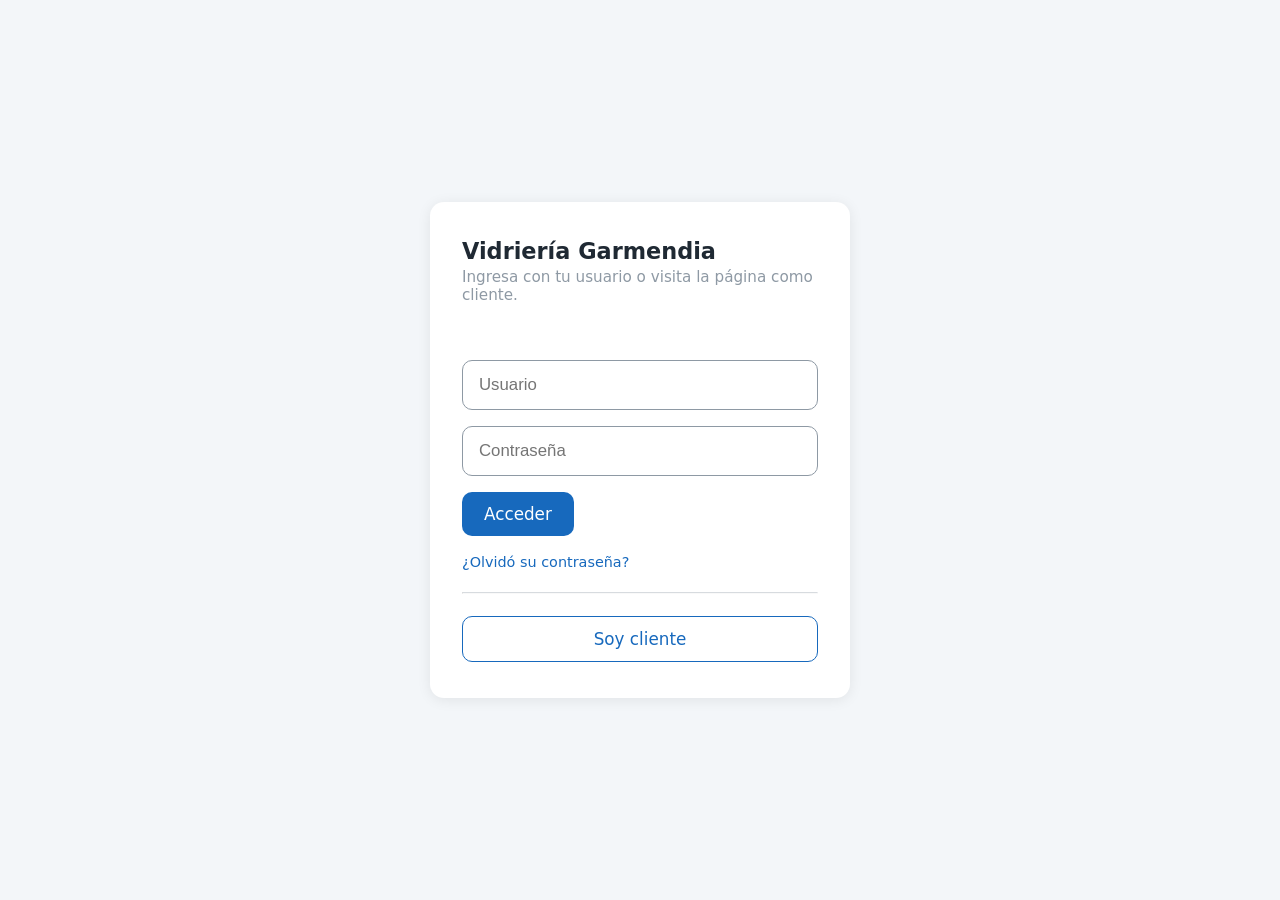
<file: index.html>
<!DOCTYPE html>
<html lang="es">

<head>
    <script>
        if (!sessionStorage.getItem("acceso")) {
            location.replace("login.html");
        }
    </script>

    <meta charset="UTF-8">
    <meta name="viewport" content="width=device-width, initial-scale=1.0">
    <meta name="theme-color" content="#1c2b3a">
    <meta
        name="description"
        content="Vidriería Garmendia - Ventanas, puertas, vidrios fijos y vitrinas de aluminio y vidrio."
    >

    <title>Vidriería Garmendia</title>

    <!-- CSS -->
    <link rel="stylesheet" href="style.css">
</head>

<body>

    <!-- =====================================
         BARRA SUPERIOR
         ===================================== -->
    <div class="top-bar">
        <div class="top-container">
            <p>
                Calidad que se mira
            </p>

            <div class="top-contact">
                <span>
                    📞 +505 8494 2067
                </span>

                <a
                    href="https://wa.me/50584942067"
                    target="_blank"
                >
                    WhatsApp
                </a>

                <button
                    type="button"
                    id="themeToggle"
                    class="theme-toggle"
                    aria-label="Cambiar a modo oscuro"
                    aria-pressed="false"
                >
                    🌙
                </button>
            </div>
        </div>
    </div>

    <!-- =====================================
         ENCABEZADO / NAVEGACIÓN
         ===================================== -->
    <header>
        <div class="header-container">
            <a
                href="#inicio"
                class="logo"
            >
                Vidriería
                <strong>Garmendia</strong>
            </a>

            <nav>
                <ul class="nav-links">
                    <li>
                        <a href="#inicio">
                            Inicio
                        </a>
                    </li>
                    <li>
                        <a href="#nosotros">
                            Nosotros
                        </a>
                    </li>
                    <li>
                        <a href="#productos">
                            Productos
                        </a>
                    </li>
                    <li>
                        <a href="#servicios">
                            Servicios
                        </a>
                    </li>
                    <li>
                        <a href="#cotizacion">
                            Contacto
                        </a>
                    </li>
                </ul>
            </nav>

            <a
                href="https://wa.me/50584942067"
                target="_blank"
                class="header-button"
            >
                Cotizar
            </a>
        </div>
    </header>

    <!-- =====================================
         HERO / PORTADA
         ===================================== -->
    <main>
        <section
            id="inicio"
            class="hero"
        >
            <div class="hero-content">
                <p class="hero-small">
                    VIDRIO • ALUMINIO • DISEÑO
                </p>

                <h1>
                    Calidad que se mira
                </h1>

                <p class="hero-description">
                    Diseñamos y fabricamos soluciones
                    en vidrio y aluminio para hogares,
                    negocios y proyectos.
                </p>

                <div class="hero-buttons">
                    <a
                        href="#productos"
                        class="button primary"
                    >
                        Ver productos
                    </a>

                    <a
                        href="https://wa.me/50584942067"
                        target="_blank"
                        class="button whatsapp"
                    >
                        Cotizar por WhatsApp
                    </a>
                </div>
            </div>
        </section>

        <!-- =====================================
             FRANJA DE SERVICIOS
             ===================================== -->
        <section class="services-strip">
            <div class="service-box">
                <span class="service-icon">
                    ◇
                </span>
                <div>
                    <h3>
                        Vidrios
                    </h3>
                    <p>
                        Calidad y resistencia
                    </p>
                </div>
            </div>

            <div class="service-box">
                <span class="service-icon">
                    ▣
                </span>
                <div>
                    <h3>
                        Aluminio
                    </h3>
                    <p>
                        Diseños modernos
                    </p>
                </div>
            </div>

            <div class="service-box">
                <span class="service-icon">
                    □
                </span>
                <div>
                    <h3>
                        Fabricación
                    </h3>
                    <p>
                        Trabajos personalizados
                    </p>
                </div>
            </div>

            <div class="service-box">
                <span class="service-icon">
                    ✓
                </span>
                <div>
                    <h3>
                        Cotización
                    </h3>
                    <p>
                        Atención personalizada
                    </p>
                </div>
            </div>
        </section>

        <!-- =====================================
             NOSOTROS
             ===================================== -->
        <section
            id="nosotros"
            class="about"
        >
            <div class="about-image">
                <img
                    src="img/ventanas1.jpeg"
                    alt="Trabajo de Vidriería Garmendia"
                >
            </div>

            <div class="about-content">
                <span class="section-label">
                    SOBRE NOSOTROS
                </span>

                <h2>
                    Vidriería Garmendia
                </h2>

                <p>
                    Nos especializamos en trabajos de
                    vidrio y aluminio para hogares,
                    comercios y diferentes proyectos.
                    Estamos ubicados del parque central de san rafael del sur 
                    media abajo.
                </p>

                <p>
                    Ofrecemos soluciones funcionales,
                    modernas y adaptadas a las necesidades
                    de cada cliente.
                </p>

                <a
                    href="#cotizacion"
                    class="text-button"
                >
                    Solicitar información →
                </a>
            </div>
        </section>

        <!-- =====================================
             PRODUCTOS
             ===================================== -->
        <section
            id="productos"
            class="products-section"
        >
            <div class="section-heading">
                <span class="section-label">
                    NUESTROS PRODUCTOS
                </span>

                <h2>
                    Soluciones en vidrio y aluminio
                </h2>

                <p>
                    Conoce algunos de nuestros principales
                    productos y trabajos.
                </p>
            </div>

            <div class="products-grid">
                <!-- VENTANAS -->
                <article class="product-card">
                    <div class="product-image">
                        <img
                            src="img/ventanas1.jpeg"
                            alt="Ventanas de aluminio"
                        >
                    </div>
                    <div class="product-content">
                        <span>
                            01
                        </span>
                        <h3>
                            Ventanas
                        </h3>
                        <p>
                            Ventanas de aluminio y vidrio
                            para diferentes espacios.
                        </p>
                        <a
                            href="#ventanas"
                            class="product-link"
                        >
                            Ver modelos →
                        </a>
                    </div>
                </article>

                <!-- PUERTAS -->
                <article class="product-card">
                    <div class="product-image">
                        <img
                            src="img/puerta1.jpeg"
                            alt="Puertas de vidrio y aluminio"
                        >
                    </div>
                    <div class="product-content">
                        <span>
                            02
                        </span>
                        <h3>
                            Puertas
                        </h3>
                        <p>
                            Puertas corredizas y diseños
                            modernos en vidrio y aluminio.
                        </p>
                        <a
                            href="#puertas"
                            class="product-link"
                        >
                            Ver modelos →
                        </a>
                    </div>
                </article>

                <!-- VIDRIOS -->
                <article class="product-card">
                    <div class="product-image">
                        <img
                            src="img/FIJO.jpeg"
                            alt="Vidrios fijos"
                        >
                    </div>
                    <div class="product-content">
                        <span>
                            03
                        </span>
                        <h3>
                            Vidrios fijos
                        </h3>
                        <p>
                            Vidrios fijos de diferentes
                            tamaños, colores y grosores.
                        </p>
                        <a
                            href="#vidrios"
                            class="product-link"
                        >
                            Ver modelos →
                        </a>
                    </div>
                </article>

                <!-- VITRINAS -->
                <article class="product-card">
                    <div class="product-image">
                        <img
                            src="img/vetrina1.jpeg"
                            alt="Vitrinas de vidrio"
                        >
                    </div>
                    <div class="product-content">
                        <span>
                            04
                        </span>
                        <h3>
                            Vitrinas
                        </h3>
                        <p>
                            Vitrinas para negocios,
                            tiendas y diferentes espacios.
                        </p>
                        <a
                            href="#vitrinas"
                            class="product-link"
                        >
                            Ver modelos →
                        </a>
                    </div>
                </article>
            </div>
        </section>

        <!-- =====================================
             VENTANAS CATALOGO
             ===================================== -->
        <section
            id="ventanas"
            class="catalog-section"
        >
            <div class="catalog-title">
                <span class="section-label">
                    VENTANAS
                </span>
                <h2>
                    Diseños para cada espacio
                </h2>
            </div>

            <div class="catalog-grid">
                <div class="catalog-item">
                    <img
                        src="img/ventanas2.jpeg"
                        alt="Ventana de aluminio"
                    >
                    <h3>
                        Ventana de aluminio
                    </h3>
                    <p>
                        Vidrio reflectivo con marco
                        de aluminio.
                    </p>
                    <a
                        href="img/ventanas2.jpeg"
                        target="_blank"
                    >
                        Ver imagen
                    </a>
                </div>

                <div class="catalog-item">
                    <img
                        src="img/ventanas1.jpeg"
                        alt="Ventana decorativa"
                    >
                    <h3>
                        Ventana decorativa
                    </h3>
                    <p>
                        Diseños modernos y elegantes.
                    </p>
                    <a
                        href="img/ventanas2.jpeg"
                        target="_blank"
                    >
                        Ver imagen
                    </a>
                </div>
            </div>
        </section>

        <!-- =====================================
             PUERTAS CATALOGO
             ===================================== -->
        <section
            id="puertas"
            class="catalog-section dark-section"
</file>
<file: style.css>
/* =========================================
   VARIABLES GLOBALES — PALETA AZUL Y PLATEADO CÁLIDO
   ========================================= */

:root {

    /* --- Azules profundos (marca) --- */
    --color-primary-900: #1c2b3a;   /* Azul noche cálido, casi carbón */
    --color-primary-800: #23374a;
    --color-primary-700: #2c4459;
    --color-primary-600: #3a5670;   /* Azul principal de marca */
    --color-primary-500: #4c6d88;
    --color-primary-400: #6f8ba3;   /* Azul acento suave */
    --color-primary-300: #9ab0c2;

    /* --- Plateados cálidos (neutros) --- */
    --color-silver-50:  #f7f6f4;    /* Fondo general, marfil-plateado */
    --color-silver-100: #f0efec;
    --color-silver-200: #e4e2de;
    --color-silver-300: #d2cfc9;
    --color-silver-400: #b0aca4;

    /* --- Texto --- */
    --color-text: #2a2d33;
    --color-text-muted: #6b6f76;
    --color-text-soft: #8b8f95;
    --color-white: #ffffff;

    /* --- Marca WhatsApp (mantenido, tono ligeramente atenuado) --- */
    --color-whatsapp: #2fae66;
    --color-whatsapp-hover: #24894f;

    /* --- Superficies --- */
    --bg-body: var(--color-silver-50);
    --bg-surface: var(--color-white);
    --bg-surface-alt: #f2f4f5;
    --bg-header: var(--color-white);
    --bg-dark: var(--color-primary-900);
    --bg-dark-alt: #17242f;

    /* --- Roles semánticos --- */
    --text-heading: var(--color-primary-800);
    --text-body: var(--color-text-muted);
    --text-on-dark: #eef1f3;
    --text-on-dark-muted: #b7c2ca;
    --accent: var(--color-primary-500);
    --accent-strong: var(--color-primary-700);
    --accent-soft: #dbe6ee;

    /* --- Bordes y sombras --- */
    --border-soft: #e4e2de;
    --shadow-sm: 0 2px 12px rgba(28, 43, 58, 0.08);
    --shadow-md: 0 10px 30px rgba(28, 43, 58, 0.12);
    --shadow-lg: 0 15px 45px rgba(28, 43, 58, 0.16);

    /* --- Movimiento --- */
    --ease: cubic-bezier(0.4, 0, 0.2, 1);
    --transition-fast: 0.2s var(--ease);
    --transition-base: 0.3s var(--ease);
    --transition-slow: 0.45s var(--ease);

    /* --- Radios --- */
    --radius-sm: 6px;
    --radius-md: 10px;
    --radius-lg: 16px;

    color-scheme: light;
}


/* --- Modo oscuro automático (según sistema) --- */
@media (prefers-color-scheme: dark) {
    :root:not(.light-mode) {

        --bg-body: #10181f;
        --bg-surface: #182430;
        --bg-surface-alt: #1c2933;
        --bg-header: #14202a;
        --bg-dark: #0c1620;
        --bg-dark-alt: #0a1219;

        --text-heading: #e7ecef;
        --text-body: #aab4bd;
        --text-on-dark: #eef1f3;
        --text-on-dark-muted: #93a2ac;

        --color-text: #e7ecef;
        --color-text-muted: #a7b1ba;

        --accent: #8fb0c8;
        --accent-strong: #b8cede;
        --accent-soft: #223442;

        --border-soft: #263540;

        --shadow-sm: 0 2px 14px rgba(0, 0, 0, 0.35);
        --shadow-md: 0 10px 32px rgba(0, 0, 0, 0.4);
        --shadow-lg: 0 18px 48px rgba(0, 0, 0, 0.45);

        color-scheme: dark;
    }
}

/* --- Modo oscuro manual (clase togglable vía JS) --- */
:root.dark-mode {

    --bg-body: #10181f;
    --bg-surface: #182430;
    --bg-surface-alt: #1c2933;
    --bg-header: #14202a;
    --bg-dark: #0c1620;
    --bg-dark-alt: #0a1219;

    --text-heading: #e7ecef;
    --text-body: #aab4bd;
    --text-on-dark: #eef1f3;
    --text-on-dark-muted: #93a2ac;

    --color-text: #e7ecef;
    --color-text-muted: #a7b1ba;

    --accent: #8fb0c8;
    --accent-strong: #b8cede;
    --accent-soft: #223442;

    --border-soft: #263540;

    --shadow-sm: 0 2px 14px rgba(0, 0, 0, 0.35);
    --shadow-md: 0 10px 32px rgba(0, 0, 0, 0.4);
    --shadow-lg: 0 18px 48px rgba(0, 0, 0, 0.45);

    color-scheme: dark;
}

/* --- Fuerza modo claro incluso con sistema en oscuro --- */
:root.light-mode {
    --bg-body: var(--color-silver-50);
    --bg-surface: var(--color-white);
    --bg-surface-alt: #f2f4f5;
    --bg-header: var(--color-white);
    --bg-dark: var(--color-primary-900);
    --bg-dark-alt: #17242f;

    --text-heading: var(--color-primary-800);
    --text-body: var(--color-text-muted);
    --color-text: #2a2d33;
    --color-text-muted: #6b6f76;

    --accent: var(--color-primary-500);
    --accent-strong: var(--color-primary-700);
    --accent-soft: #dbe6ee;
    --border-soft: #e4e2de;

    color-scheme: light;
}


/* =========================================
   CONFIGURACIÓN GENERAL
   ========================================= */

* {
    margin: 0;
    padding: 0;
    box-sizing: border-box;
}

html {
    scroll-behavior: smooth;
}

body {
    font-family: -apple-system, BlinkMacSystemFont, "Segoe UI", Arial, Helvetica, sans-serif;
    background-color: var(--bg-body);
    color: var(--color-text);
    line-height: 1.6;
    transition: background-color var(--transition-base), color var(--transition-base);
    -webkit-font-smoothing: antialiased;
}

img {
    max-width: 100%;
    display: block;
}

a {
    text-decoration: none;
    color: inherit;
}

/* Accesibilidad: foco visible consistente en todo el sitio */
a:focus-visible,
button:focus-visible,
.header-button:focus-visible,
.theme-toggle:focus-visible {
    outline: 2px solid var(--accent);
    outline-offset: 3px;
    border-radius: 3px;
}

::selection {
    background-color: var(--accent-soft);
    color: var(--accent-strong);
}

@media (prefers-reduced-motion: reduce) {
    *,
    *::before,
    *::after {
        animation-duration: 0.01ms !important;
        animation-iteration-count: 1 !important;
        transition-duration: 0.01ms !important;
        scroll-behavior: auto !important;
    }
}


/* =========================================
   BARRA SUPERIOR
   ========================================= */

.top-bar {
    background-color: var(--bg-dark-alt);
    color: var(--text-on-dark);
    font-size: 13px;
}

.top-container {
    max-width: 1200px;
    margin: auto;

    padding: 9px 20px;

    display: flex;
    justify-content: space-between;
    align-items: center;
}

.top-contact {
    display: flex;
    gap: 20px;
    align-items: center;
}

.top-contact a {
    color: var(--color-primary-300);
    font-weight: bold;
    transition: color var(--transition-fast);
}

.top-contact a:hover {
    color: var(--text-on-dark);
}

/* Botón de tema (añadido, no rompe estructura existente) */
.theme-toggle {
    display: inline-flex;
    align-items: center;
    justify-content: center;

    width: 30px;
    height: 30px;

    border-radius: 50%;
    border: 1px solid rgba(255, 255, 255, 0.25);
    background-color: transparent;

    color: var(--text-on-dark);
    font-size: 14px;
    cursor: pointer;

    transition: background-color var(--transition-fast), transform var(--transition-fast);
}

.theme-toggle:hover {
    background-color: rgba(255, 255, 255, 0.12);
    transform: translateY(-1px);
}

.theme-toggle:active {
    transform: translateY(0) scale(0.94);
}


/* =========================================
   HEADER
   ========================================= */

header {
    background-color: var(--bg-header);

    position: sticky;
    top: 0;

    z-index: 1000;

    box-shadow: var(--shadow-sm);
    transition: background-color var(--transition-base);
}

.header-container {
    max-width: 1200px;
    margin: auto;

    padding: 18px 20px;

    display: flex;
    align-items: center;
    justify-content: space-between;

    gap: 30px;
}


/* =========================================
   LOGO
   ========================================= */

.logo {
    color: var(--text-heading);

    font-size: 22px;
    font-weight: 300;

    white-space: nowrap;
    transition: opacity var(--transition-fast);
}

.logo:hover {
    opacity: 0.8;
}

.logo strong {
    font-weight: 800;
}


/* =========================================
   MENÚ
   ========================================= */

.nav-links {
    list-style: none;

    display: flex;
    align-items: center;

    gap: 28px;
}

.nav-links a {
    position: relative;

    color: var(--color-text);

    font-size: 14px;
    font-weight: 600;

    padding: 6px 2px;

    transition: color var(--transition-base);
}

.nav-links a::after {
    content: "";

    position: absolute;
    left: 0;
    bottom: 0;

    width: 100%;
    height: 2px;

    background-color: var(--accent);

    transform: scaleX(0);
    transform-origin: right;

    transition: transform var(--transition-base);
}

.nav-links a:hover {
    color: var(--accent-strong);
}

.nav-links a:hover::after {
    transform: scaleX(1);
    transform-origin: left;
}


/* =========================================
   BOTÓN DEL HEADER
   ========================================= */

.header-button {
    background-color: var(--accent-strong);

    color: var(--color-white);

    padding: 11px 22px;

    border-radius: var(--radius-sm);

    font-size: 14px;
    font-weight: bold;

    min-height: 44px;

    display: inline-flex;
    align-items: center;

    transition: background-color var(--transition-base), transform var(--transition-fast), box-shadow var(--transition-base);
}

.header-button:hover {
    background-color: var(--color-primary-500);
    box-shadow: var(--shadow-sm);
    transform: translateY(-1px);
}

.header-button:active {
    transform: translateY(0);
}


/* =========================================
   HERO
   ========================================= */

.hero {
    min-height: 680px;

    display: flex;
    align-items: center;

    background:
        linear-gradient(
            100deg,
            rgba(23, 36, 47, 0.86),
            rgba(28, 43, 58, 0.55),
            rgba(28, 43, 58, 0.2)
        ),
        url("img/ventanas1.jpeg");

    background-size: cover;
    background-position: center;
}

.hero-content {
    width: 1200px;
    max-width: 90%;

    margin: auto;

    color: var(--color-white);
}

.hero-small {
    color: #b9d2e0;

    font-size: 14px;
    font-weight: bold;

    letter-spacing: 3px;

    margin-bottom: 20px;
}

.hero h1 {
    max-width: 700px;

    font-size: clamp(42px, 7vw, 76px);

    line-height: 1.08;

    margin-bottom: 25px;

    letter-spacing: -0.01em;
}

.hero-description {
    max-width: 600px;

    font-size: 18px;

    color: #e6eaed;

    margin-bottom: 28px;
}


/* =========================================
   BOTONES
   ========================================= */

.hero-buttons {
    display: flex;

    flex-wrap: wrap;

    gap: 15px;
}

.button {
    display: inline-flex;
    align-items: center;
    justify-content: center;

    padding: 14px 26px;

    min-height: 48px;

    border-radius: var(--radius-sm);

    font-weight: bold;

    -webkit-tap-highlight-color: transparent;

    transition:
        transform var(--transition-fast),
        background-color var(--transition-base),
        box-shadow var(--transition-base);
}

.button:hover {
    transform: translateY(-2px);
    box-shadow: var(--shadow-md);
}

.button:active {
    transform: translateY(0);
    box-shadow: var(--shadow-sm);
}

.primary {
    background-color: var(--color-white);
    color: var(--accent-strong);
}

.primary:hover {
    background-color: #eef3f6;
}

.whatsapp {
    background-color: var(--color-whatsapp);
    color: var(--color-white);
}

.whatsapp:hover {
    background-color: var(--color-whatsapp-hover);
}


/* =========================================
   FRANJA DE SERVICIOS
   ========================================= */

.services-strip {
    max-width: 1100px;

    margin: -45px auto 80px;

    position: relative;
    z-index: 10;

    background-color: var(--bg-surface);

    display: grid;

    grid-template-columns:
        repeat(4, 1fr);

    box-shadow: var(--shadow-md);
    border-radius: var(--radius-md);
    overflow: hidden;
}

.service-box {
    padding: 25px;

    display: flex;
    align-items: center;

    gap: 15px;

    border-right: 1px solid var(--border-soft);

    transition: background-color var(--transition-base);
}

.service-box:hover {
    background-color: var(--bg-surface-alt);
}

.service-box:last-child {
    border-right: none;
}

.service-icon {
    flex-shrink: 0;

    width: 45px;
    height: 45px;

    border-radius: 50%;

    display: flex;
    align-items: center;
    justify-content: center;

    background-color: var(--accent-soft);

    color: var(--accent-strong);

    font-size: 22px;

    transition: transform var(--transition-base);
}

.service-box:hover .service-icon {
    transform: scale(1.08);
}

.service-box h3 {
    color: var(--text-heading);
    font-size: 16px;
}

.service-box p {
    color: var(--text-body);
    font-size: 13px;
}


/* =========================================
   ETIQUETAS DE SECCIÓN
   ========================================= */

.section-label {
    display: block;

    color: var(--accent-strong);

    font-size: 13px;
    font-weight: bold;

    letter-spacing: 2px;

    margin-bottom: 12px;
}


/* =========================================
   NOSOTROS
   ========================================= */

.about {
    max-width: 1100px;

    margin: 0 auto 100px;

    display: grid;

    grid-template-columns: 1fr 1fr;

    gap: 60px;

    align-items: center;
}

.about-image img {
    width: 100%;
    height: 450px;

    object-fit: cover;

    border-radius: var(--radius-md);
    box-shadow: var(--shadow-md);

    transition: transform var(--transition-slow);
}

.about-image:hover img {
    transform: scale(1.015);
}

.about-content h2 {
    color: var(--text-heading);

    font-size: 42px;

    margin-bottom: 20px;
}

.about-content p {
    color: var(--text-body);

    margin-bottom: 15px;
}

.text-button {
    display: inline-flex;
    align-items: center;
    gap: 6px;

    color: var(--accent-strong);

    font-weight: bold;

    margin-top: 15px;

    transition: gap var(--transition-fast), color var(--transition-fast);
}

.text-button:hover {
    gap: 10px;
    color: var(--color-primary-500);
}


/* =========================================
   ENCABEZADOS
   ========================================= */

.section-heading {
    text-align: center;

    max-width: 700px;

    margin: 0 auto 50px;
}

.section-heading h2,
.catalog-title h2 {
    color: var(--text-heading);

    font-size: 38px;

    line-height: 1.2;

    margin-bottom: 15px;
}

.section-heading p {
    color: var(--text-body);
}


/* =========================================
   PRODUCTOS
   ========================================= */

.products-section {
    background-color: var(--bg-surface);

    padding: 90px 20px;

    transition: background-color var(--transition-base);
}

.products-grid {
    max-width: 1100px;

    margin: auto;

    display: grid;

    grid-template-columns:
        repeat(4, 1fr);

    gap: 20px;
}

.product-card {
    background-color: var(--bg-surface-alt);

    overflow: hidden;

    border-radius: var(--radius-md);

    transition:
        transform var(--transition-base),
        box-shadow var(--transition-base);
}

.product-card:hover {
    transform: translateY(-6px);

    box-shadow: var(--shadow-md);
}

.product-image {
    height: 240px;
    overflow: hidden;
}

.product-image img {
    width: 100%;
    height: 100%;

    object-fit: cover;

    transition: transform var(--transition-slow);
}

.product-card:hover img {
    transform: scale(1.06);
}

.product-content {
    padding: 25px;
}

.product-content > span {
    color: var(--accent-strong);

    font-size: 13px;
    font-weight: bold;
}

.product-content h3 {
    color: var(--text-heading);

    font-size: 23px;

    margin: 5px 0 10px;
}

.product-content p {
    color: var(--text-body);

    font-size: 14px;

    margin-bottom: 15px;
}

.product-link {
    color: var(--accent-strong);

    font-weight: bold;

    font-size: 14px;

    transition: color var(--transition-fast);
}

.product-link:hover {
    color: var(--color-primary-500);
}


/* =========================================
   CATÁLOGOS
   ========================================= */

.catalog-section {
    max-width: 1100px;

    margin: 100px auto;

    padding: 0 20px;
}

.catalog-title {
    margin-bottom: 40px;
}

.catalog-grid {
    display: grid;

    grid-template-columns:
        repeat(2, 1fr);

    gap: 30px;
}

.catalog-item {
    background-color: var(--bg-surface);

    padding-bottom: 25px;

    border-radius: var(--radius-md);
    overflow: hidden;

    box-shadow: var(--shadow-sm);

    transition: transform var(--transition-base), box-shadow var(--transition-base);
}

.catalog-item:hover {
    transform: translateY(-4px);
    box-shadow: var(--shadow-md);
}

.catalog-item img {
    width: 100%;
    height: 350px;

    object-fit: cover;
}

.catalog-item h3,
.catalog-item p,
.catalog-item a {
    margin-left: 25px;
    margin-right: 25px;
}

.catalog-item h3 {
    color: var(--text-heading);

    font-size: 24px;

    margin-top: 20px;
}

.catalog-item p {
    color: var(--text-body);

    margin-top: 8px;
    margin-bottom: 15px;
}

.catalog-item a {
    color: var(--accent-strong);

    font-weight: bold;

    transition: color var(--transition-fast);
}

.catalog-item a:hover {
    color: var(--color-primary-500);
}


/* =========================================
   SECCIÓN OSCURA
   ========================================= */

.dark-section {
    max-width: none;

    background-color: var(--bg-dark);

    color: var(--text-on-dark);

    padding: 80px max(20px, calc((100% - 1060px) / 2));

    transition: background-color var(--transition-base);
}

.dark-section .catalog-title h2 {
    color: var(--text-on-dark);
}

.dark-section .catalog-item {
    background-color: var(--bg-dark-alt);
}

.dark-section .catalog-item h3 {
    color: var(--text-on-dark);
}

.dark-section .catalog-item p {
    color: var(--text-on-dark-muted);
}


/* =========================================
   SERVICIOS
   ========================================= */

.services-section {
    background-color: var(--bg-surface-alt);

    padding: 90px 20px;

    transition: background-color var(--transition-base);
}

.service-cards {
    max-width: 1100px;

    margin: auto;

    display: grid;

    grid-template-columns:
        repeat(3, 1fr);

    gap: 25px;
}

.simple-service {
    background-color: var(--bg-surface);

    padding: 35px;

    border-top: 3px solid var(--accent-strong);
    border-radius: var(--radius-sm);

    box-shadow: var(--shadow-sm);

    transition: transform var(--transition-base), box-shadow var(--transition-base);
}

.simple-service:hover {
    transform: translateY(-4px);
    box-shadow: var(--shadow-md);
}

.simple-service h3 {
    color: var(--text-heading);

    margin-bottom: 10px;
}

.simple-service p {
    color: var(--text-body);
}


/* =========================================
   CONTACTO
   ========================================= */

.contact-section {
    max-width: 1100px;

    min-height: 350px;

    margin: 100px auto;

    background:
        linear-gradient(
            rgba(23, 36, 47, 0.92),
            rgba(23, 36, 47, 0.92)
        ),
        url("img/fijo2.jpeg");

    background-size: cover;
    background-position: center;

    border-radius: var(--radius-lg);

    display: flex;

    align-items: center;
    justify-content: center;

    text-align: center;
}

.contact-content {
    color: var(--color-white);

    max-width: 650px;

    padding: 40px 20px;
}

.contact-content h2 {
    font-size: 45px;

    margin-bottom: 15px;
}

.contact-content p {
    color: #dbe3e7;

    margin-bottom: 20px;
}

.contact-content .section-label {
    color: #b9d2e0;
}


/* =========================================
   FOOTER
   ========================================= */

footer {
    background-color: var(--bg-dark-alt);

    color: var(--text-on-dark);
}

.footer-container {
    max-width: 1100px;

    margin: auto;

    padding: 60px 20px;

    display: grid;

    grid-template-columns:
        2fr 1fr 1fr;

    gap: 50px;
}

.footer-container h2 {
    margin-bottom: 10px;
}

.footer-container h3 {
    margin-bottom: 15px;

    color: var(--color-primary-300);
}

.footer-container p {
    color: var(--text-on-dark-muted);
}

.footer-container a {
    display: block;

    color: var(--text-on-dark-muted);

    margin-bottom: 8px;

    padding: 2px 0;

    transition: color var(--transition-base), transform var(--transition-fast);
}

.footer-container a:hover {
    color: var(--text-on-dark);
    transform: translateX(3px);
}

.footer-bottom {
    border-top: 1px solid rgba(255, 255, 255, 0.1);

    text-align: center;

    padding: 20px;

    color: #7c8a92;

    font-size: 13px;
}


/* =========================================
   RESPONSIVE
   ========================================= */

@media (max-width: 900px) {

    .header-container {
        flex-wrap: wrap;
        justify-content: center;
    }

    .nav-links {
        gap: 15px;
    }

    .products-grid {
        grid-template-columns:
            repeat(2, 1fr);
    }

    .services-strip {
        grid-template-columns:
            repeat(2, 1fr);
    }

    .service-box:nth-child(2) {
        border-right: none;
    }

    .about {
        grid-template-columns: 1fr;
    }

    .service-cards {
        grid-template-columns: 1fr;
    }

    .footer-container {
        grid-template-columns: 1fr 1fr;
    }
}


@media (max-width: 600px) {

    .top-container {
        flex-direction: column;
        gap: 6px;
    }

    .header-container {
        padding: 15px;
    }

    .nav-links {
        flex-direction: column;

        text-align: center;

        gap: 6px;

        width: 100%;
    }

    .nav-links a {
        display: block;
        padding: 10px 0;
        min-height: 44px;
        display: flex;
        align-items: center;
        justify-content: center;
    }

    .header-button {
        display: none;
    }

    .hero {
        min-height: 600px;
    }

    .hero h1 {
        font-size: 42px;
    }

    .hero-description {
        font-size: 16px;
    }

    .hero-buttons {
        flex-direction: column;
        align-items: stretch;
    }

    .hero-buttons .button {
        text-align: center;
    }

    .services-strip {
        margin: -20px 15px 60px;

        grid-template-columns: 1fr;
    }

    .service-box {
        border-right: none;

        border-bottom: 1px solid var(--border-soft);
    }

    .service-box:last-child {
        border-bottom: none;
    }

    .about {
        margin: 0 20px 70px;

        gap: 30px;
    }

    .about-image img {
        height: 300px;
    }

    .about-content h2 {
        font-size: 32px;
    }

    .section-heading h2,
    .catalog-title h2 {
        font-size: 30px;
    }

    .products-grid {
        grid-template-columns: 1fr;
    }

    .catalog-grid {
        grid-template-columns: 1fr;
    }

    .catalog-item img {
        height: 260px;
    }

    .contact-section {
        margin: 60px 15px;
        border-radius: var(--radius-md);
    }

    .contact-content h2 {
        font-size: 32px;
    }

    .footer-container {
        grid-template-columns: 1fr;

        text-align: center;
    }

}


/* =========================================
   SECCIÓN DE COTIZACIÓN CON FORMULARIO
   ========================================= */

.quote-section {
    padding: 100px 20px;
    background-color: var(--bg-surface-alt);
    transition: background-color var(--transition-base);
}

.quote-wrapper {
    max-width: 1100px;
    margin: auto;
    display: grid;
    grid-template-columns: 1fr 1.4fr;
    gap: 60px;
    align-items: start;
}

/* COLUMNA IZQUIERDA */
.quote-info h2 {
    color: var(--text-heading);
    font-size: 38px;
    margin-bottom: 16px;
    line-height: 1.2;
}

.quote-info > p {
    color: var(--text-body);
    margin-bottom: 36px;
    line-height: 1.7;
}

.quote-details {
    display: flex;
    flex-direction: column;
    gap: 22px;
}

.quote-detail-item {
    display: flex;
    align-items: flex-start;
    gap: 14px;
}

.quote-icon {
    font-size: 22px;
    flex-shrink: 0;
    margin-top: 2px;
}

.quote-detail-item strong {
    display: block;
    color: var(--text-heading);
    font-size: 14px;
    font-weight: 700;
    margin-bottom: 3px;
}

.quote-detail-item p {
    color: var(--text-body);
    font-size: 14px;
    margin: 0;
}

.quote-wa-link {
    color: var(--color-whatsapp);
    font-weight: 700;
    font-size: 14px;
    transition: color var(--transition-fast);
}

.quote-wa-link:hover {
    color: var(--color-whatsapp-hover);
}

/* COLUMNA DERECHA — FORMULARIO */
.quote-form-box {
    background-color: var(--bg-surface);
    border-radius: var(--radius-lg);
    padding: 40px;
    box-shadow: var(--shadow-md);
}

.quote-form {
    display: flex;
    flex-direction: column;
    gap: 20px;
}

.form-row {
    display: grid;
    grid-template-columns: 1fr 1fr;
    gap: 16px;
}

.form-group {
    display: flex;
    flex-direction: column;
    gap: 6px;
}

.form-group label {
    font-size: 13px;
    font-weight: 700;
    color: var(--text-heading);
    letter-spacing: 0.3px;
}

.required {
    color: #e05050;
}

.optional {
    color: var(--color-text-soft);
    font-weight: 400;
    font-size: 12px;
}

.form-group input,
.form-group select,
.form-group textarea {
    width: 100%;
    padding: 12px 14px;
    font-size: 14px;
    font-family: inherit;
    color: var(--color-text);
    background-color: var(--bg-body);
    border: 1.5px solid var(--border-soft);
    border-radius: var(--radius-sm);
    transition: border-color var(--transition-fast), box-shadow var(--transition-fast);
    outline: none;
}

.form-group input:focus,
.form-group select:focus,
.form-group textarea:focus {
    border-color: var(--accent);
    box-shadow: 0 0 0 3px rgba(76, 109, 136, 0.12);
}

.form-group input.input-error,
.form-group select.input-error {
    border-color: #e05050;
    box-shadow: 0 0 0 3px rgba(224, 80, 80, 0.1);
}

.form-group textarea {
    resize: vertical;
    min-height: 80px;
}

.form-group select {
    cursor: pointer;
    appearance: none;
    background-image: url("data:image/svg+xml,%3Csvg xmlns='http://www.w3.org/2000/svg' width='12' height='8' viewBox='0 0 12 8'%3E%3Cpath fill='%236b6f76' d='M1 1l5 5 5-5'/%3E%3C/svg%3E");
    background-repeat: no-repeat;
    background-position: right 14px center;
    padding-right: 36px;
}

.form-error {
    font-size: 12px;
    color: #e05050;
    min-height: 16px;
}

.form-success {
    background-color: #eaf7ef;
    border: 1.5px solid #2fae66;
    color: #1a7a45;
    padding: 14px 18px;
    border-radius: var(--radius-sm);
    font-size: 14px;
    font-weight: 600;
    text-align: center;
}

.form-submit {
    width: 100%;
    padding: 15px;
    font-size: 15px;
    border: none;
    cursor: pointer;
    justify-content: center;
}

.form-note {
    font-size: 12px;
    color: var(--color-text-soft);
    text-align: center;
    line-height: 1.6;
}

.form-note a {
    color: var(--color-whatsapp);
    font-weight: 600;
}

/* RESPONSIVE */
@media (max-width: 900px) {
    .quote-wrapper {
        grid-template-columns: 1fr;
        gap: 40px;
    }
}

@media (max-width: 600px) {
    .quote-form-box {
        padding: 24px 18px;
    }

    .form-row {
        grid-template-columns: 1fr;
    }

    .quote-info h2 {
        font-size: 30px;
    }
}
</file>
